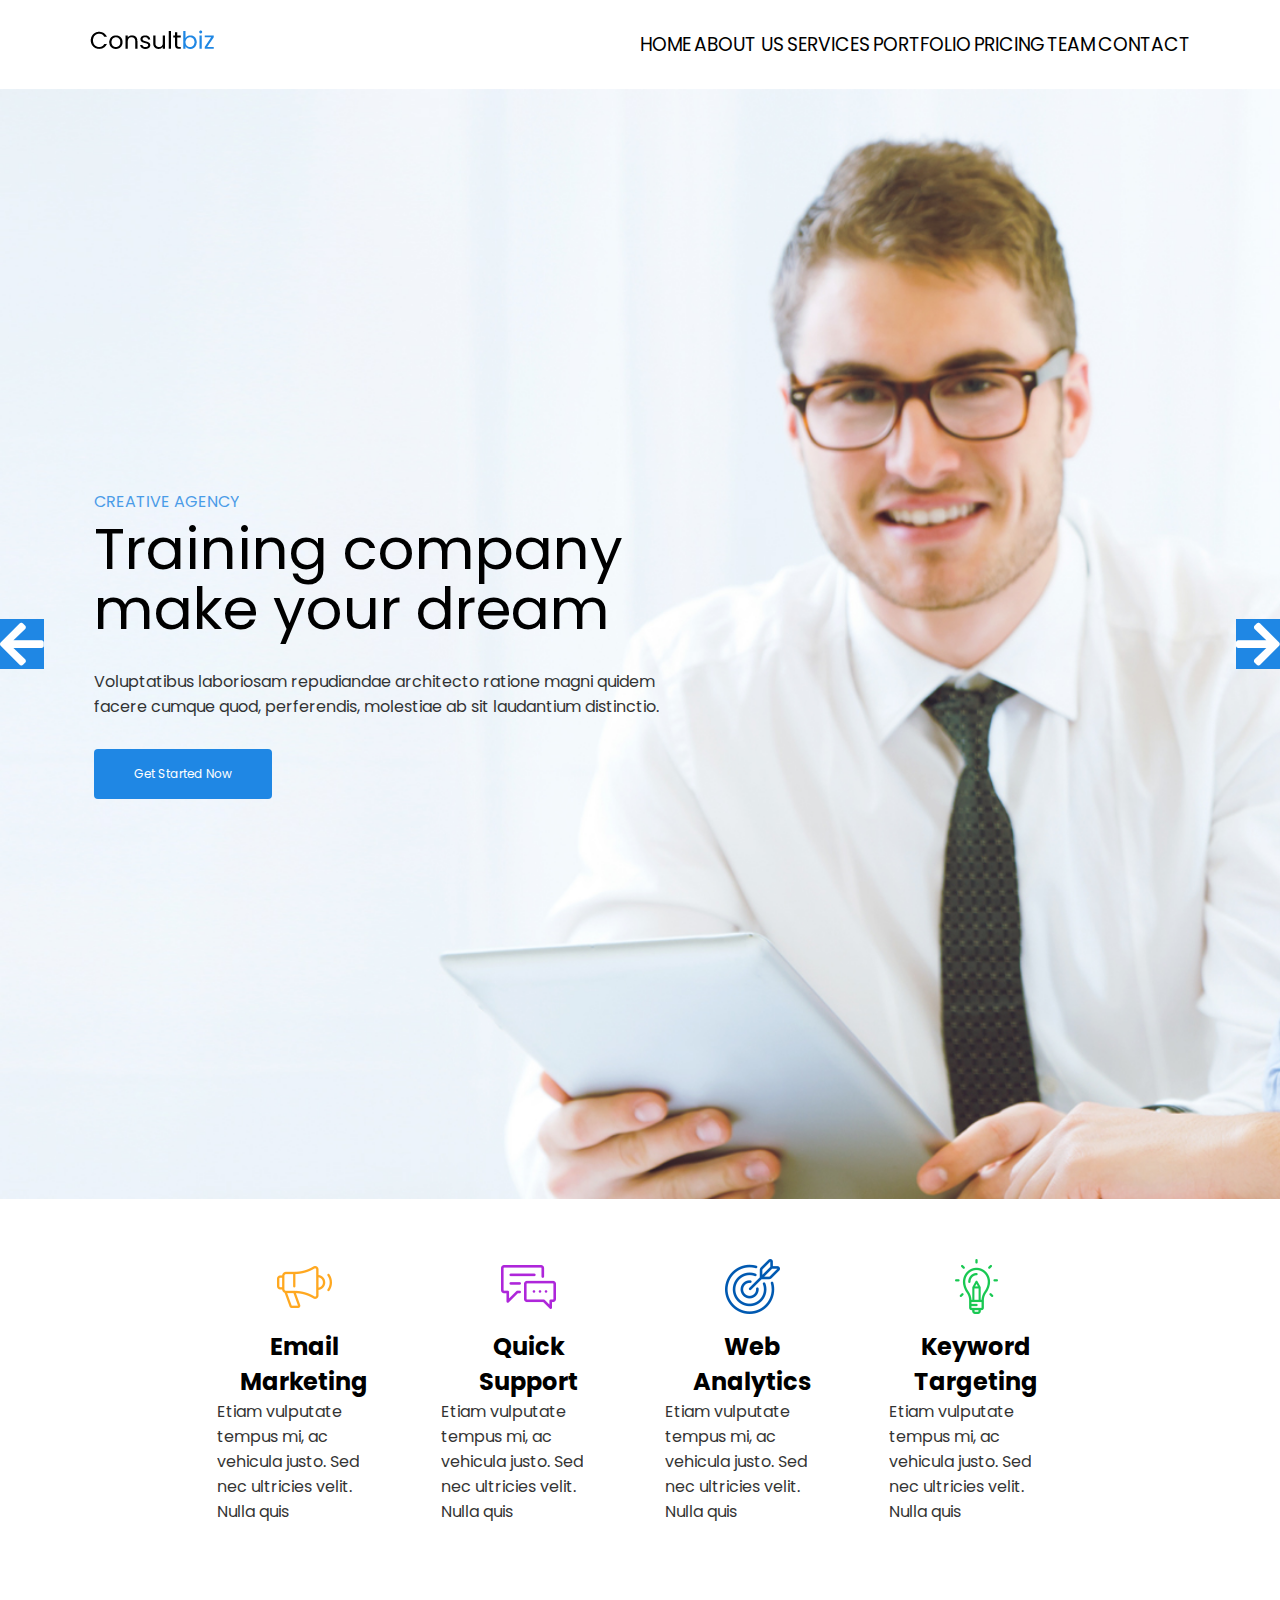
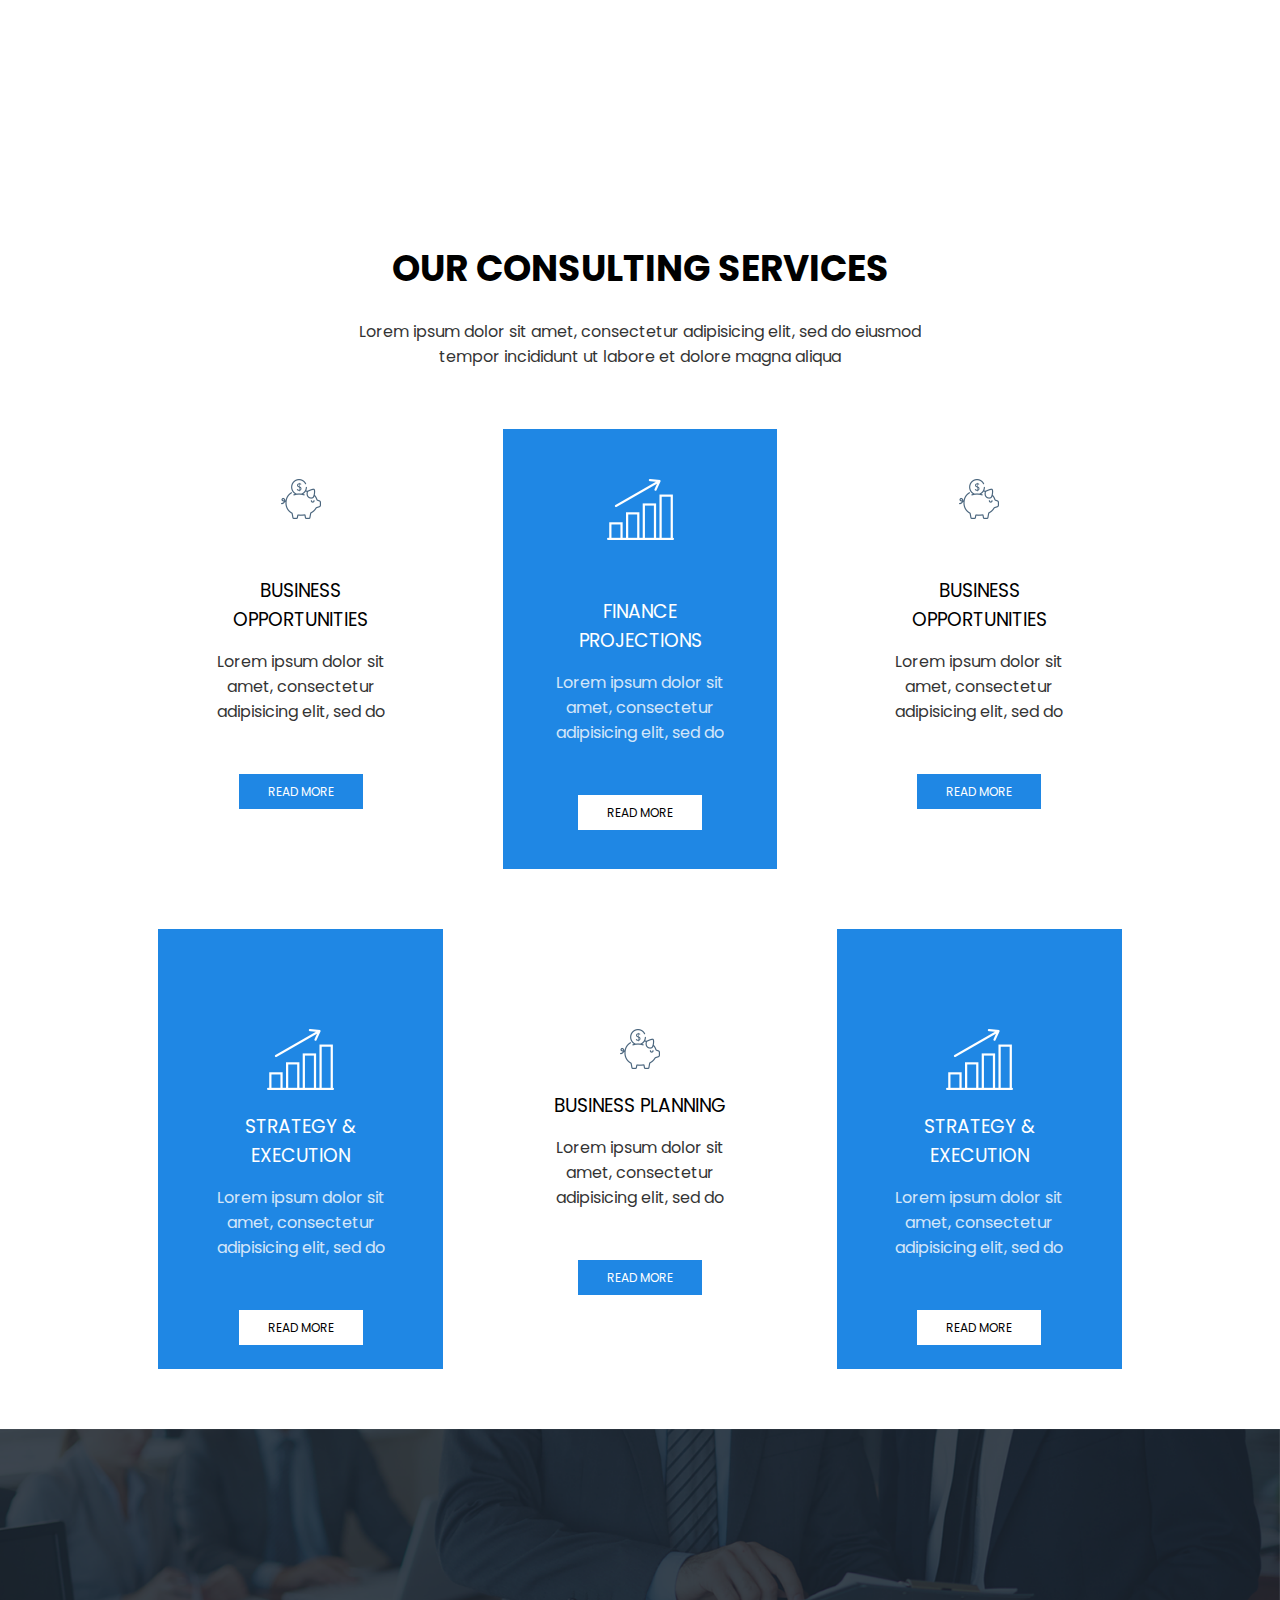
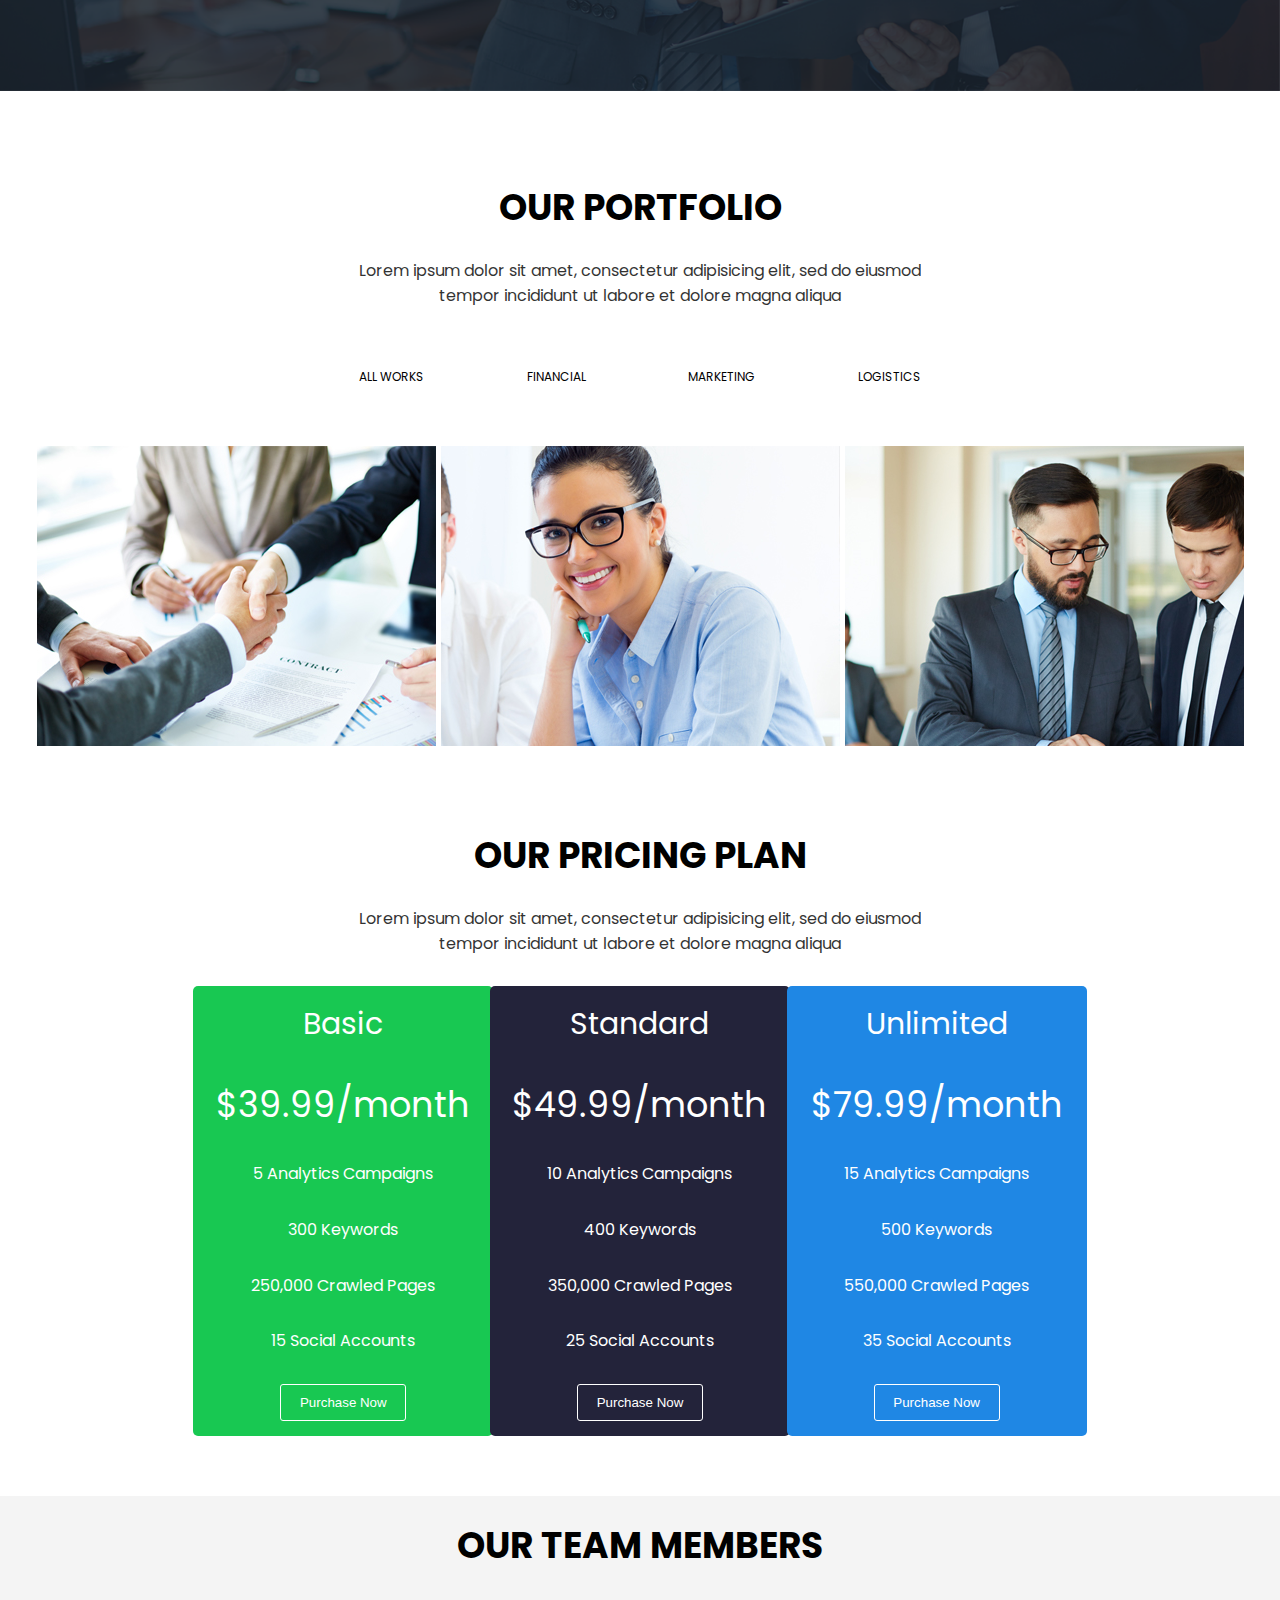
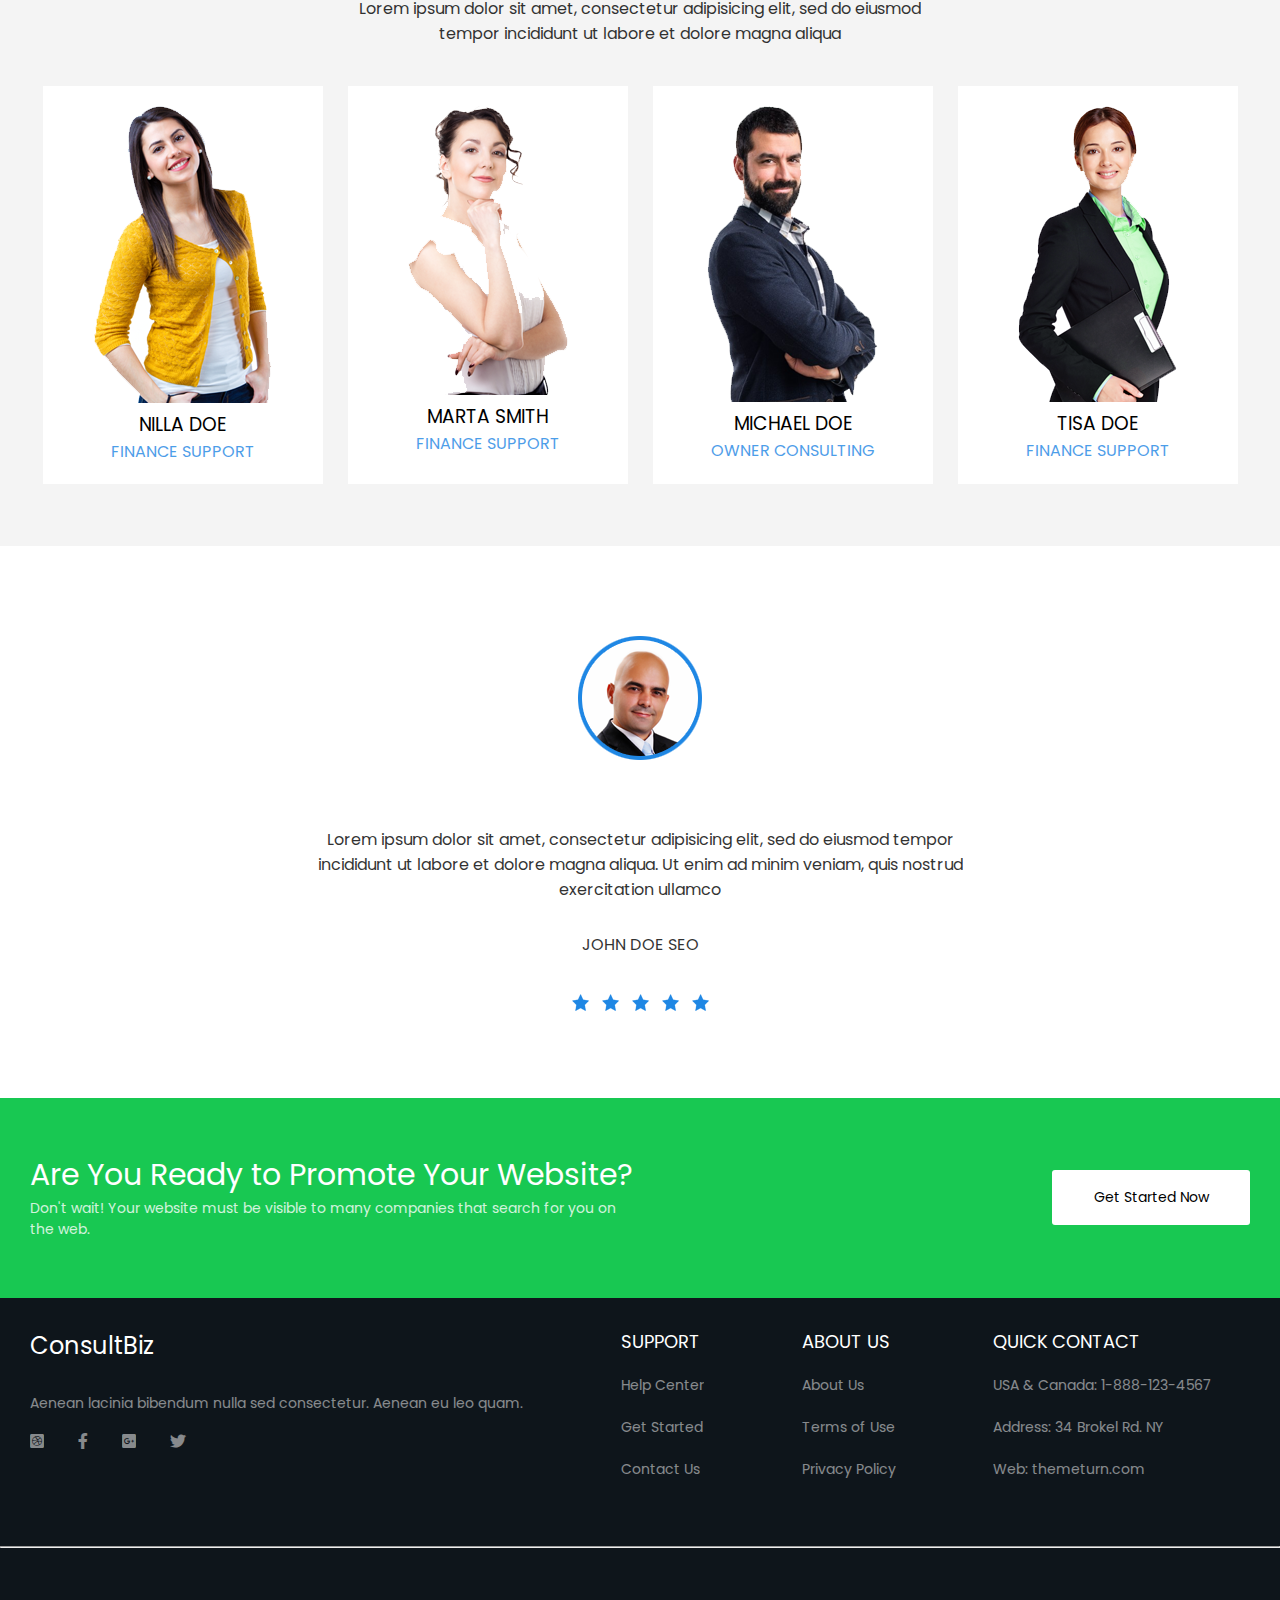
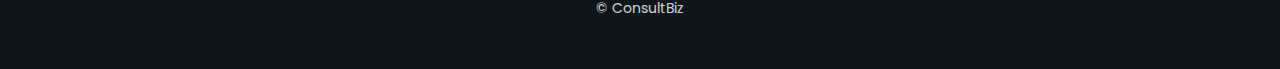
<file: index.html>
<!DOCTYPE html>
<html lang="en">
<head>

    <!-- Basic Page Needs -->

    <meta charset="utf-8">
    <title>Create the Code</title>
    <meta name="description" content="Quarter One Project - Create The Code">
    <meta name="author" content="Rhett Derryberry">

    <!-- Mobile Specific Metas -->

    <meta name="viewport" content="width=device-width, initial-scale=1, maximum-scale=1">

    <!-- CSS/Fonts -->

    <link rel="stylesheet" href="www/css/stylesv2mini.css">
    <link href="https://fonts.googleapis.com/css?family=Poppins:400,600&display=swap" rel="stylesheet">
    <link rel="stylesheet" href="www/fontawesome/fontawesome-free-5.12.1-web/css/all.css">
    
</head>
<body>
    <!-- Primary Page Layout -->

    <nav class="header"> <!-- check and make sure you're using nav instead of div when you need to -->
        <a href="#"><img class="logo" src="assets/icons/logo.png" alt="Consultbiz Logo"></a>
        <ul class="headernav">
            <li><a href="#">Home</a></li>
            <li><a href="#">About Us</a></li>
            <li><a href="#">Services</a></li>
            <li><a href="#">Portfolio</a></li>
            <li><a href="#">Pricing</a></li>
            <li><a href="#">Team</a></li>
            <li><a href="#">Contact</a></li>
        </ul>
    </nav> <!-- Header Logo and Nav Bar -->
    <div class="bigimg">
        <i class="fas fa-arrow-left"></i>
        <i class="fas fa-arrow-right"></i>
        <div class="bigimgtxt">
        <p class="bigblue">Creative Agency</p>
        <h1 class="headerbig">Training company make your dream</h1>
        <p class="headersmall">Voluptatibus laboriosam repudiandae architecto ratione magni quidem facere cumque quod, perferendis, molestiae ab sit laudantium distinctio.</p>
        <button class="getstarted">Get Started Now</button>
        </div> <!-- Text over image -->
    </div> <!-- Big Image w/ Slider Maybe? -->
    <div class="services">
        <div class="marketing">
            <div class="marketingicon"></div>
            <div class="marketingtext">
                <h2 class="hmarketing">Email Marketing</h2>
                <p class="pmarketing">Etiam vulputate tempus mi, ac vehicula justo. Sed nec ultricies velit. Nulla quis</p>
            </div> <!-- Email Marketing text -->
        </div> <!-- Email Marketing div -->
        <div class="support">
            <div class="supporticon"></div>
            <div class="supporttext">
                <h2 class="hsupport">Quick Support</h2>
                <p class="psupport">Etiam vulputate tempus mi, ac vehicula justo. Sed nec ultricies velit. Nulla quis</p>
            </div> <!-- Quick Support text -->
        </div> <!-- Quick Support div -->
        <div class="analytics">
            <div class="analyticsicon"></div>
            <div class="analyticstext">
                <h2 class="hanalytics">Web Analytics</h2>
                <p class="panalytics">Etiam vulputate tempus mi, ac vehicula justo. Sed nec ultricies velit. Nulla quis</p>
            </div> <!-- Web Analytics text -->
        </div> <!-- Web Analytics div -->
        <div class="targeting">
            <div class="targetingicon"></div>
            <div class="targetingtext">
                <h2 class="htargeting">Keyword Targeting</h2>
                <p class="ptargeting">Etiam vulputate tempus mi, ac vehicula justo. Sed nec ultricies velit. Nulla quis</p>
            </div> <!-- Keyword Targeting text -->
        </div> <!-- Keyword Targeting div -->
    </div> <!-- Main Services div -->
    <div class="consulting">
    <div class="sectiontitle">
        <h2>OUR CONSULTING SERVICES</h2>
        <p>Lorem ipsum dolor sit amet, consectetur adipisicing elit, sed do eiusmod tempor incididunt ut labore et dolore magna aliqua</p>
    </div> <!-- Reusable Title Tag for all sections-->
    </div> <!-- Consulting Services Div -->
    <div class="checkerboard">
    <div class="checkerone">
        <div class="checkeroneicon"><img src="assets/icons/piggybankicon.png" alt="Business Opportunities Icon"></div>
        <div class="checkertext">
            <h3 class="checkerh3">Business Opportunities</h3>
            <p class="checkerp">Lorem ipsum dolor sit amet, consectetur adipisicing elit, sed do</p>
        </div> <!-- Checkerboard Text -->
        <button class="bluecb">Read More</button>
    </div> <!-- Checkerboard Block One -->
    <div class="checkertwo">
        <div class="checkertwoicon"><img class="bluebg" src="assets/icons/growthicon.png" alt="Projection Icon"></div>
        <div class="checkertext">
            <h3 class="checkerh3">Finance Projections</h3>
            <p class="checkerp">Lorem ipsum dolor sit amet, consectetur adipisicing elit, sed do</p>
        </div> <!-- Checkerboard Text -->
        <button class="whitecb">Read More</button>
    </div> <!-- Checkerboard Block Two -->
    <div class="checkerthree">
        <div class="checkerthreeicon"><img src="assets/icons/piggybankicon.png" alt="Business Opportunities Icon"></div>
        <div class="checkertext">
            <h3 class="checkerh3">Business Opportunities</h3>
            <p class="checkerp">Lorem ipsum dolor sit amet, consectetur adipisicing elit, sed do</p>
        </div> <!-- Checkerboard Text -->
        <button class="bluecb">Read More</button>
    </div> <!-- Checkerboard Block Three -->
    <div class="checkerfour">
        <div class="checkertext">
        <div class="checkerfouricon"><img class="bluebg" src="assets/icons/growthicon.png" alt="Strategy and Execution Icon"></div>
            <h3 class="checkerh3">Strategy &amp; Execution</h3>
            <p class="checkerp">Lorem ipsum dolor sit amet, consectetur adipisicing elit, sed do</p>
        </div>
        <button class="whitecb">Read More</button>
    </div> <!-- Checkerboard Block Four -->
    <div class="checkerfive">
        <div class="checkertext">
        <div class="checkerfiveicon"><img src="assets/icons/piggybankicon.png" alt="Business Planning Icon"></div>
            <h3 class="checkerh3">Business Planning</h3>
            <p class="checkerp">Lorem ipsum dolor sit amet, consectetur adipisicing elit, sed do</p>
        </div>
        <button class="bluecb">Read More</button>
    </div> <!-- Checkerboard Block Five -->
    <div class="checkersix">
        <div class="checkertext">
        <div class="checkersixicon"><img class="bluebg" src="assets/icons/growthicon.png" alt="Strategy and Execution Icon"></div>
            <h3 class="checkerh3">Strategy &amp; Execution</h3>
            <p class="checkerp">Lorem ipsum dolor sit amet, consectetur adipisicing elit, sed do</p>
        </div>
        <button class="whitecb">Read More</button>
    </div> <!-- Checkerboard Block Six -->
    </div> <!-- Blue and White Checkerboard -->
    <div class="imgspacer">
        <img class="spacer" src="www/images/peoplebkg.png" alt="People Background">
    </div> <!-- Image Spacer -->
    <div class="sectiontitle">
        <h2>OUR PORTFOLIO</h2>
        <p>Lorem ipsum dolor sit amet, consectetur adipisicing elit, sed do eiusmod tempor incididunt ut labore et dolore magna aliqua</p>
    </div> <!-- Reusable Title Tag for all sections -->
    <nav class="portnav">
        <ul class="portnavlist">
            <li><a href="#">All Works</a></li>
            <li><a href="#">Financial</a></li>
            <li><a href="#">Marketing</a></li>
            <li><a href="#">Logistics</a></li>
        </ul>
    </nav> <!-- Portfolio Nav Bar -->
    <div class="portimgs">
        <img class="handshake" src="www/images/handshaking.jpg" alt="Handshake">
        <img class="smiling" src="www/images/femalesmiling.jpg" alt="Female Smiling">
        <img class="showing" src="www/images/personshowing.jpg" alt="Person Showing">
    </div> <!-- Portfolio Section Images -->
    <div class="pricing">
    <div class="sectiontitle">
        <h2>OUR PRICING PLAN</h2>
        <p>Lorem ipsum dolor sit amet, consectetur adipisicing elit, sed do eiusmod tempor incididunt ut labore et dolore magna aliqua</p>
    </div> <!-- Reusable Title Tag for all sections -->
    <div class="cards">
        <ul class="basic">
            <li class="cardheader">Basic</li>
            <li class="price">$39.99/month</li>
            <li>5 Analytics Campaigns</li>
            <li>300 Keywords</li>
            <li>250,000 Crawled Pages</li>
            <li>15 Social Accounts</li>
            <li><button class="purchase">Purchase Now</button></li>
          </ul>
          <ul class="standard">
            <li class="cardheader">Standard</li>
            <li class="price">$49.99/month</li>
            <li>10 Analytics Campaigns</li>
            <li>400 Keywords</li>
            <li>350,000 Crawled Pages</li>
            <li>25 Social Accounts</li>
            <li><button class="purchase">Purchase Now</button></li>
          </ul>
          <ul class="unlimited">
            <li class="cardheader">Unlimited</li>
            <li class="price">$79.99/month</li>
            <li>15 Analytics Campaigns</li>
            <li>500 Keywords</li>
            <li>550,000 Crawled Pages</li>
            <li>35 Social Accounts</li>
            <li><button class="purchase">Purchase Now</button></li>
          </ul>
    </div> <!-- Pricing Cards -->
    </div> <!-- Pricing Section -->
    <div class="grey">
    <div class="sectiontitle">
        <h2>OUR TEAM MEMBERS</h2>
        <p>Lorem ipsum dolor sit amet, consectetur adipisicing elit, sed do eiusmod tempor incididunt ut labore et dolore magna aliqua</p>
    </div> <!-- Reusable Title Tag for all sections -->
    <div class="teammembers">
    <div class="nilladiv">
        <img class="nilla" src="www/images/nilla.png" alt="Nilla Doe">
        <h3 class="teamnames">Nilla Doe</h3>
        <p class="littleblue">Finance Support</p>
    </div> <!-- Nilla Doe div -->
    <div class="martadiv">
        <img class="marta" src="www/images/marta.png" alt="Marta Smith">
        <h3 class="teamnames">Marta Smith</h3>
        <p class="littleblue">Finance Support</p>
    </div> <!-- Marta Smith div -->
    <div class="michaeldiv">
        <img class="michael" src="www/images/michael.png" alt="Michael Doe">
        <h3 class="teamnames">Michael Doe</h3>
        <p class="littleblue">Owner Consulting</p>
    </div> <!-- Michael Doe div -->
    <div class="tisadiv">
        <img class="tisa" src="www/images/tisa.png" alt="Tisa Doe">
        <h3 class="teamnames">Tisa Doe</h3>
        <p class="littleblue">Finance Support</p>
    </div> <!-- Tisa Doe div -->
    </div> <!-- Team Members div -->
    </div> <!-- Grey Background -->
    <div class="quote">
        <img class="johndoeimg" src="www/images/imageavatar.png" alt="John Doe">
        <div class="johndoequote">
            <p class="pquote">Lorem ipsum dolor sit amet, consectetur adipisicing elit, sed do eiusmod tempor incididunt ut labore et dolore magna aliqua. Ut enim ad minim veniam, quis nostrud exercitation ullamco</p>
            <p class="johndoename">John Doe SEO</p>
        </div>
        <img class="stars" src="assets/icons/stars.png" alt="Five Stars">
    </div> <!-- John Doe's Quote -->
    <div class="green">
        <h3 class="greenh3">Are You Ready to Promote Your Website?</h3>
        <p class="greenp">Don't wait! Your website must be visible to many companies that search for you on the web.</p>
        <button class="greenbutton">Get Started Now</button>
    </div> <!-- Green footer div. Class naming got tricky here! -->
    <footer id="footer"> <!-- Very subtle line breaking up lists from final line of text. Don't forget to put this in! -->
        <div class="blackleft">
            <h3 class="footerh3">ConsultBiz</h3>
            <p class="footerp">Aenean lacinia bibendum nulla sed consectetur. Aenean eu leo quam.</p>
            <i class="fab fa-dribbble-square"></i>
            <i class="fab fa-facebook-f"></i>
            <i class="fab fa-google-plus-square"></i> <!-- I think the Google Plus logo has been updated. I couldn't find this exact logo on font awesome -->
            <i class="fab fa-twitter"></i>
        </div> <!-- Non-list footer items -->
            <div class="supportdiv">
                <ul class="listtitle"><li>Support</li>
                    <li class="listitem"><a href="#">Help Center</a></li>
                    <li class="listitem"><a href="#">Get Started</a></li>
                    <li class="listitem"><a href="#">Contact Us</a></li>
                </ul>
            </div> <!-- Support div -->
            <div class="aboutdiv">
                <ul class="listtitle"><li>About Us</li>
                    <li class="listitem"><a href="#">About Us</a></li>
                    <li class="listitem"><a href="#">Terms of Use</a></li>
                    <li class="listitem"><a href="#">Privacy Policy</a></li>
                </ul>
            </div> <!-- About div -->
            <div class="contactdiv">
                <ul class="listtitle"><li>Quick Contact</li>
                    <li class="listitem"><a href="#">USA &amp; Canada: 1-888-123-4567</a></li>
                    <li class="listitem"><a href="#">Address: 34 Brokel Rd. NY</a></li>
                    <li class="listitem"><a href="#">Web: themeturn.com</a></li>
                </ul>
            </div> <!-- Quick Contact div -->
        <div class="footerbtm">
            <hr>
            <p class="copyright">&#169; ConsultBiz</p>
        </div>
    </footer> <!-- All footer content -->
</body>
</html>
</file>
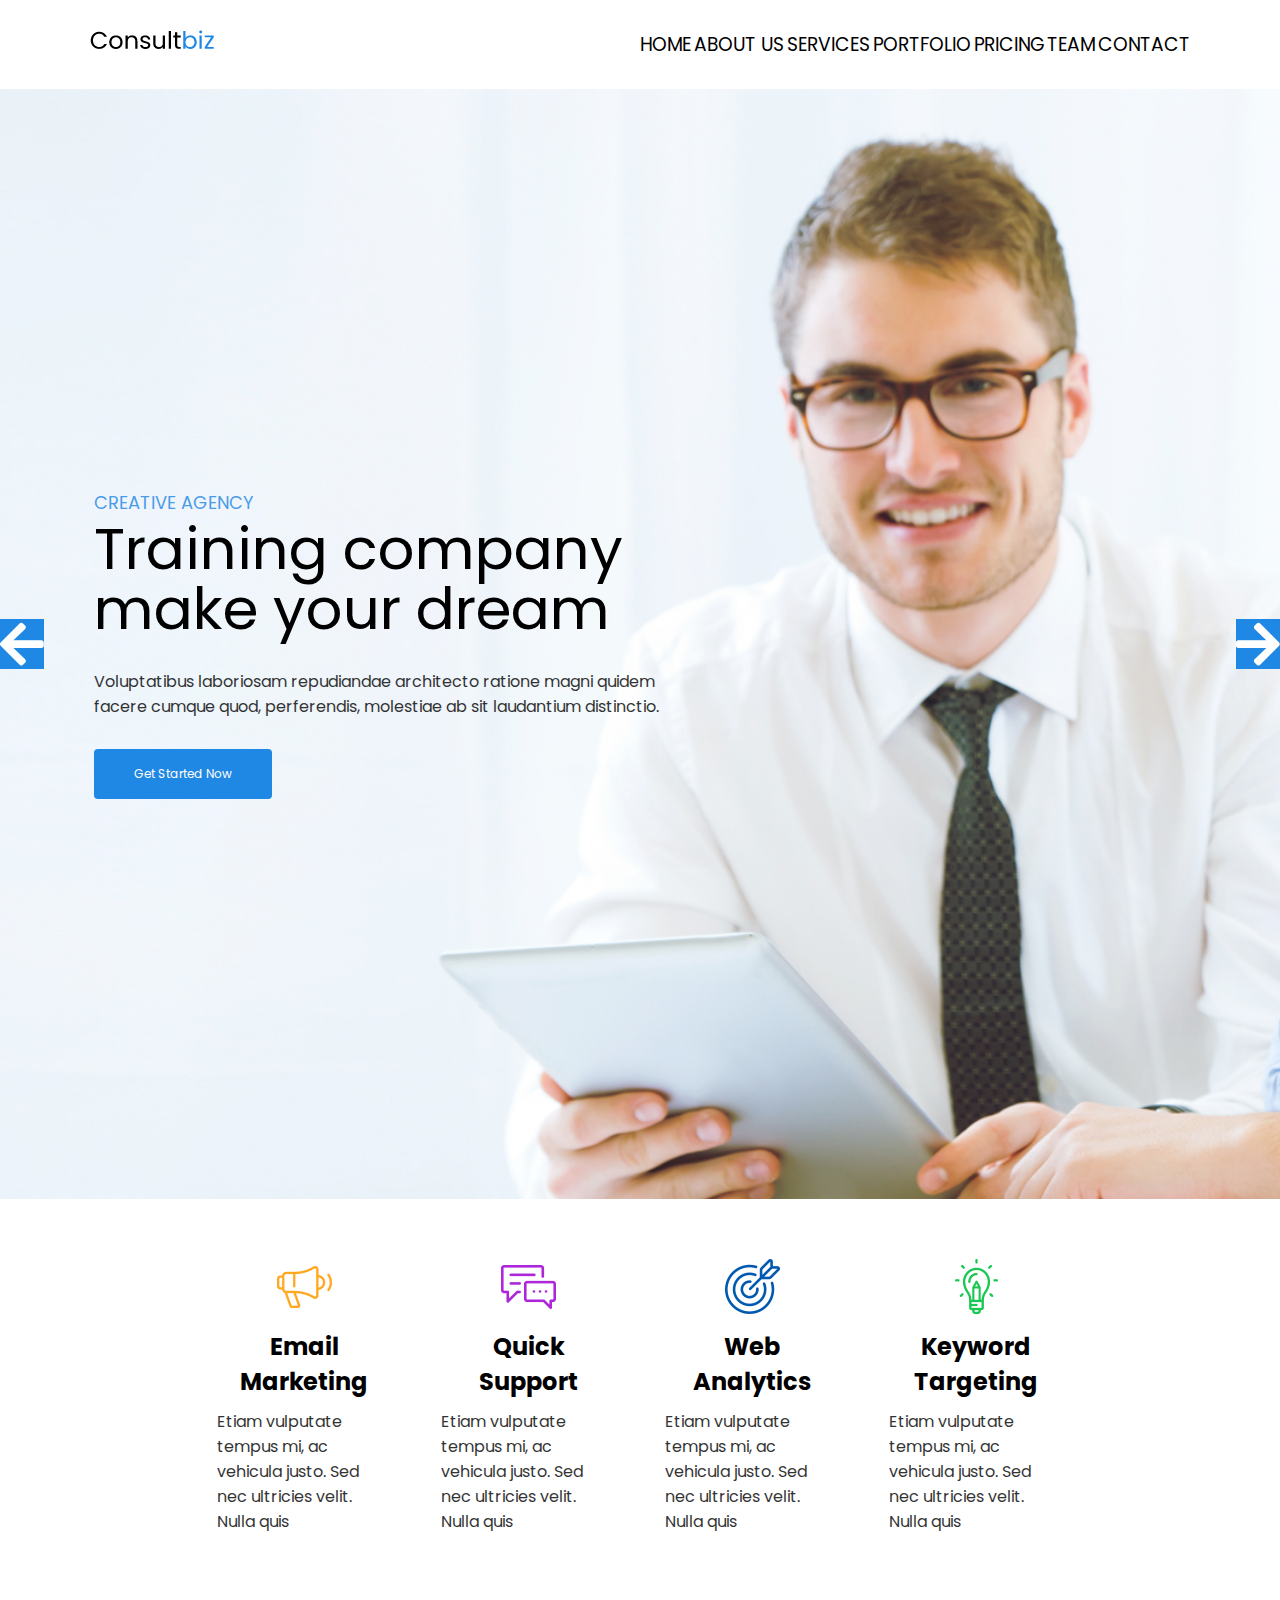
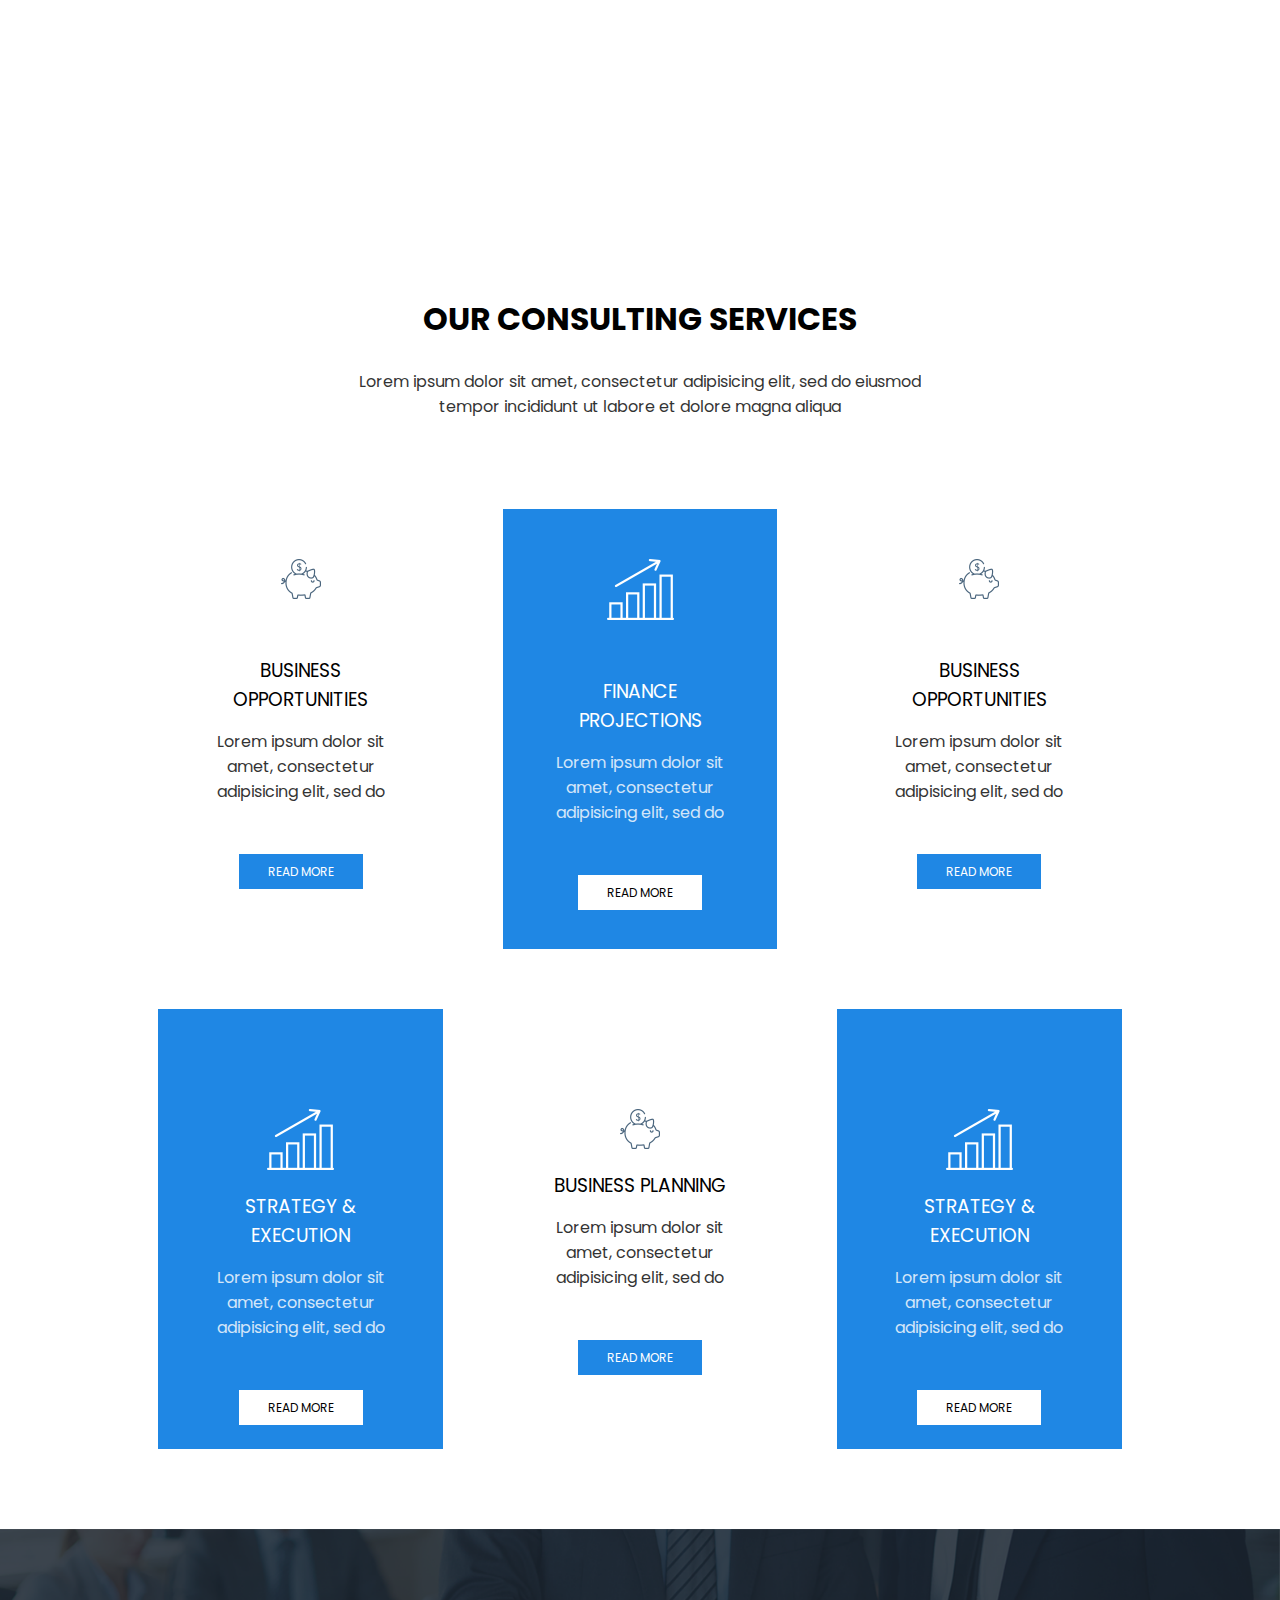
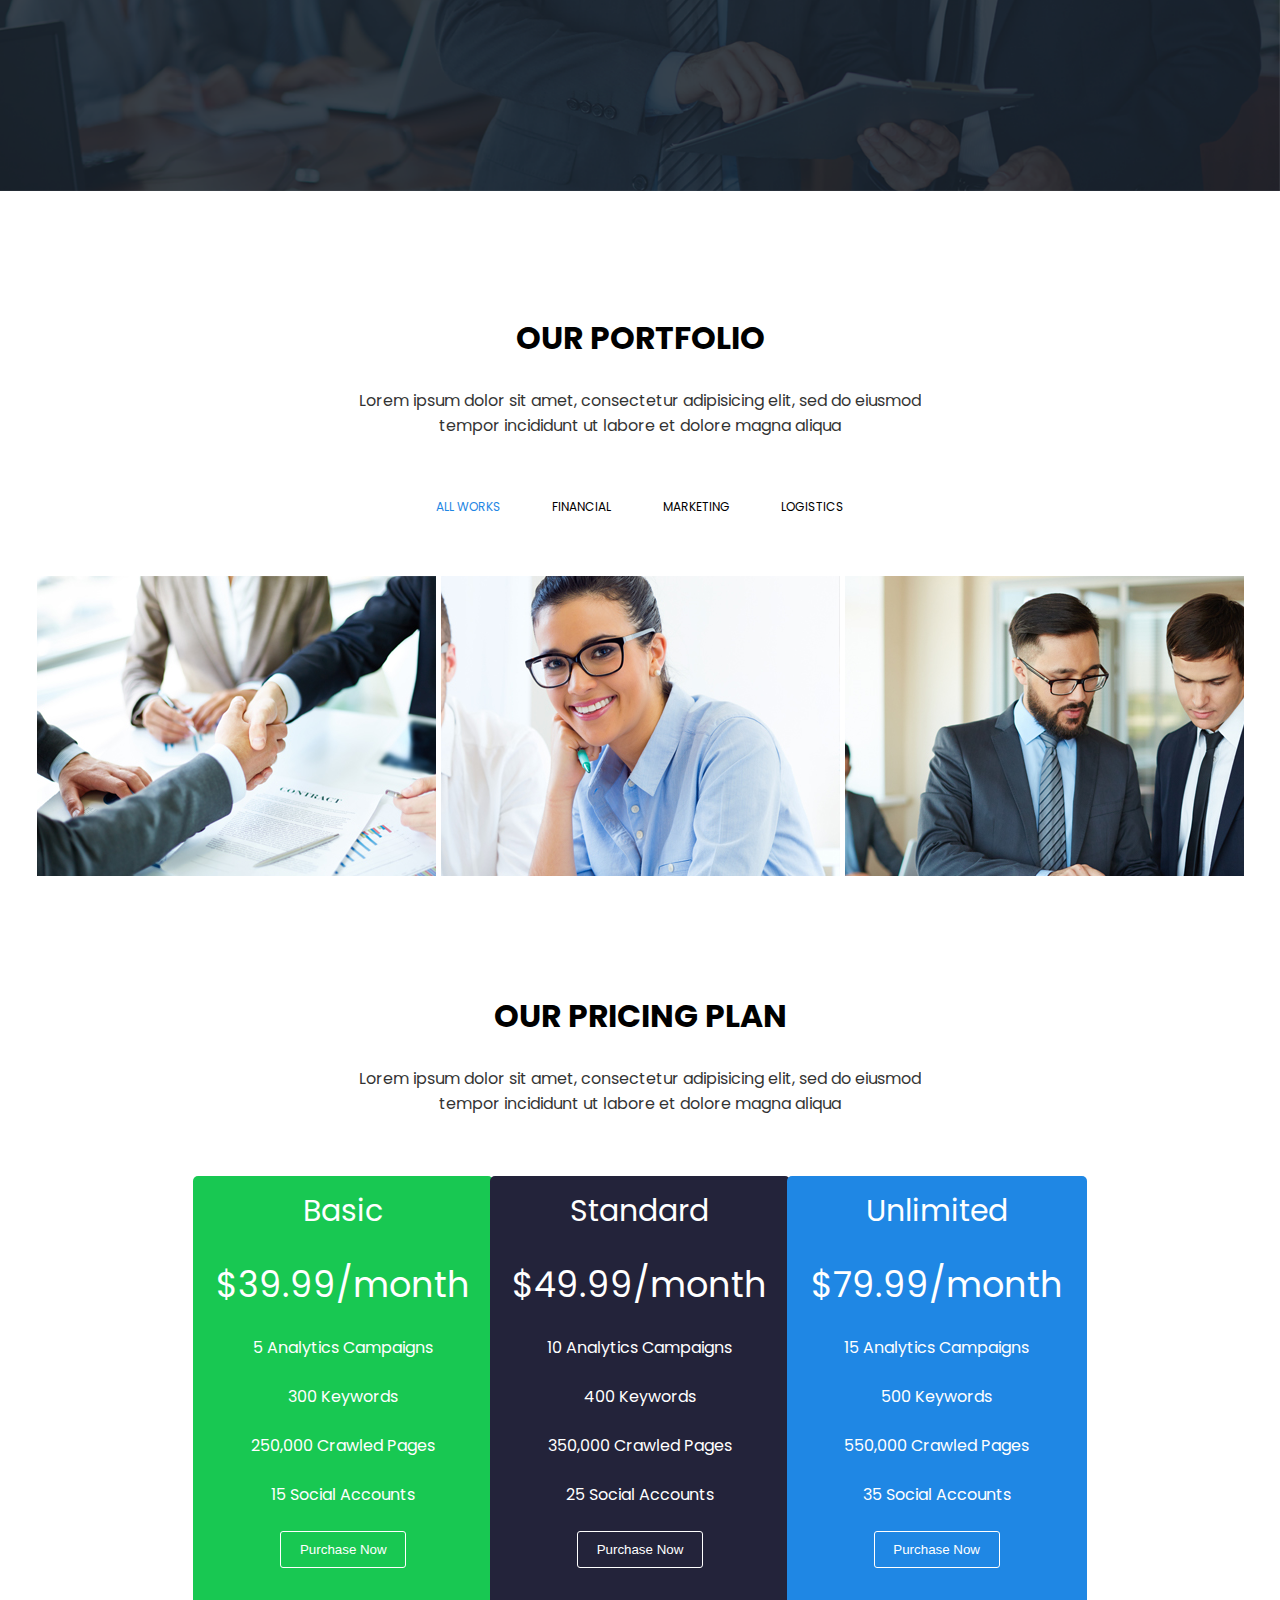
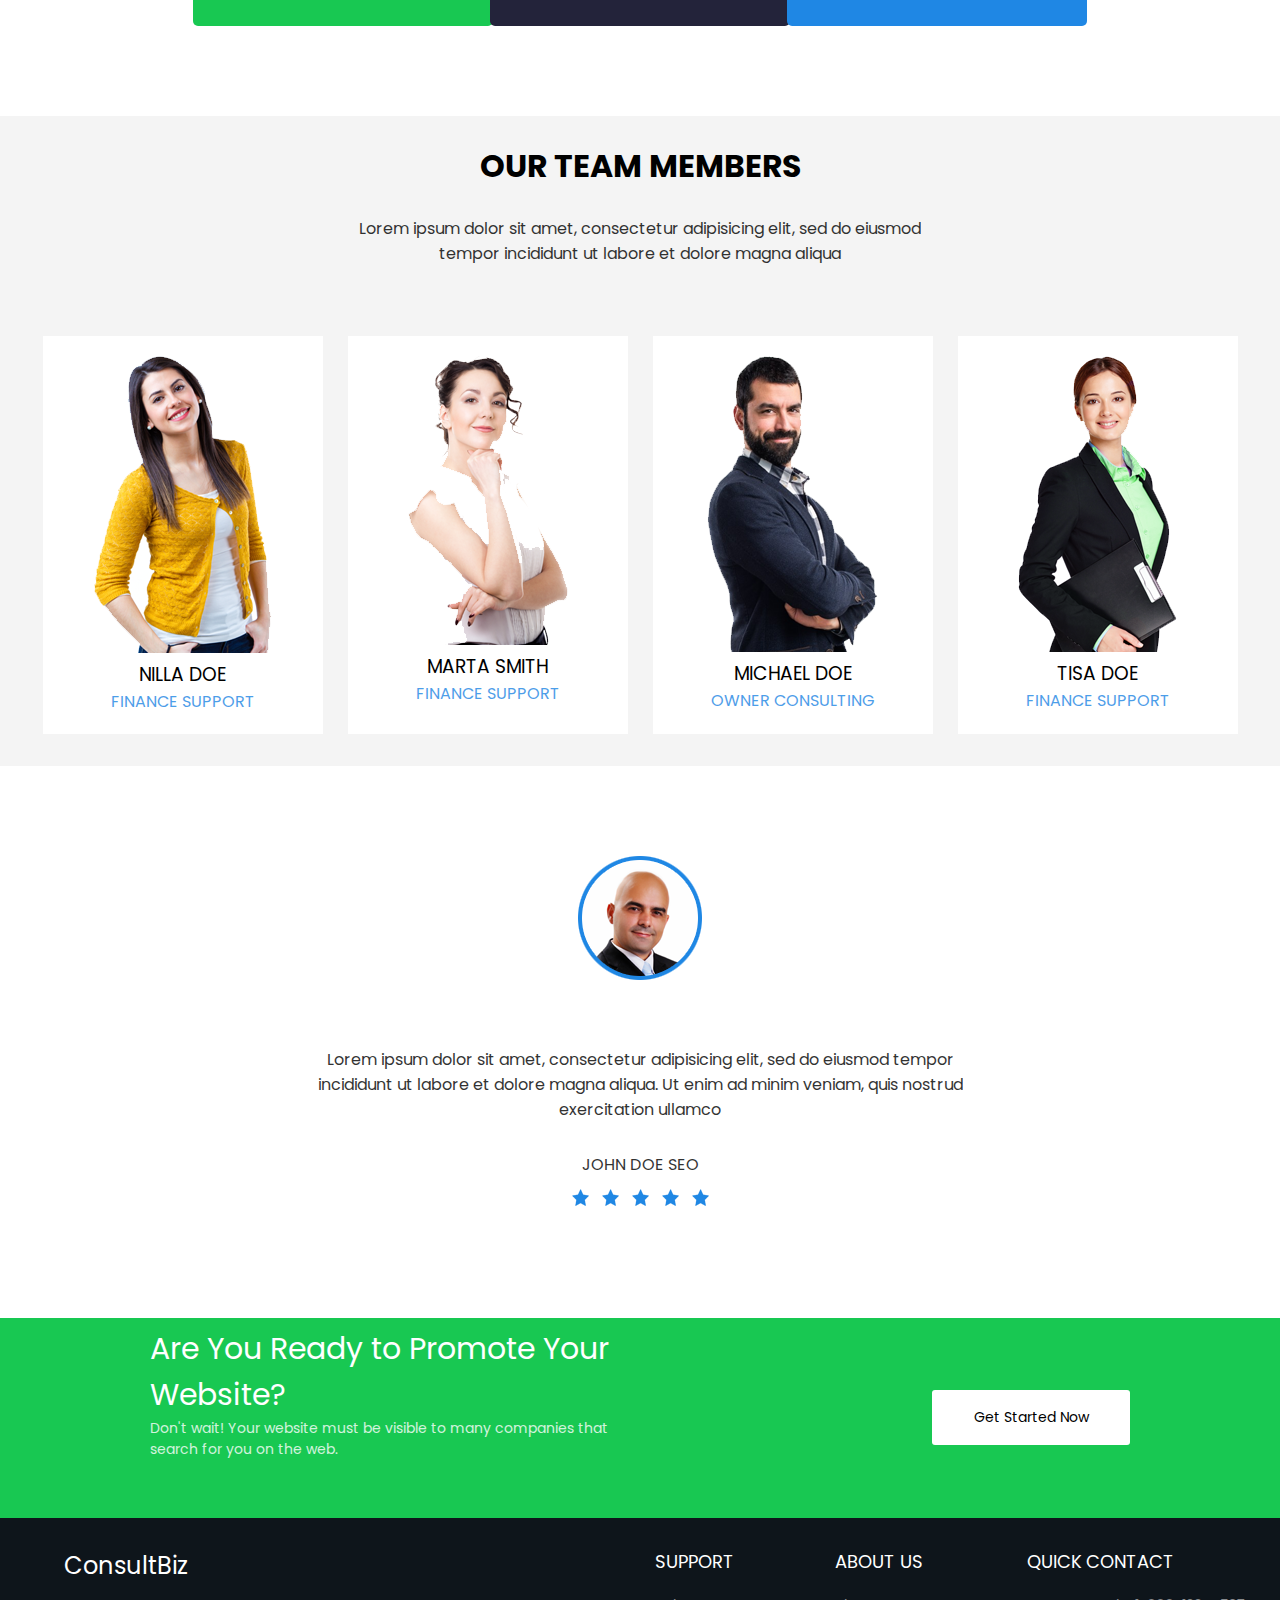
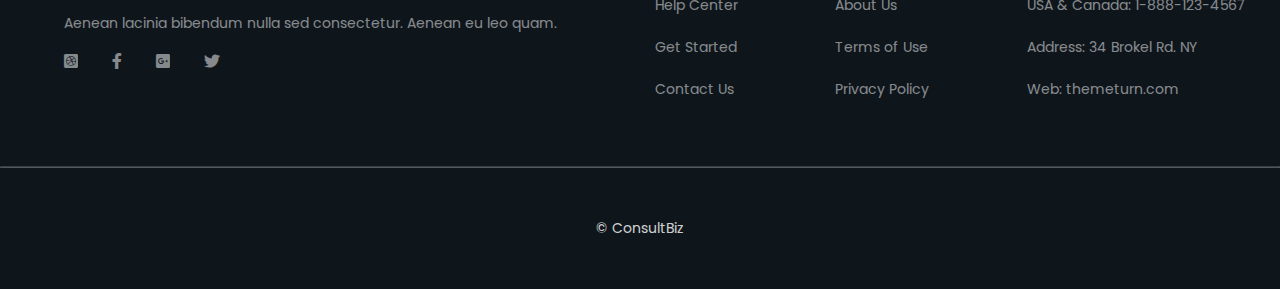
<file: indexv2.html>
<!DOCTYPE html>
<html lang="en">

<head>

    <!-- Basic Page Needs -->

    <meta charset="utf-8">
    <title>Create the Code</title>
    <meta name="description" content="Quarter One Project - Create The Code">
    <meta name="author" content="Rhett Derryberry">

    <!-- Mobile Specific Metas -->

    <meta name="viewport" content="width=device-width, initial-scale=1, maximum-scale=1">

    <!-- CSS/Fonts -->

    <link rel="stylesheet" href="www/css/stylesv3mini.css">
    <link href="https://fonts.googleapis.com/css?family=Poppins:400,600&display=swap" rel="stylesheet">
    <link rel="stylesheet" href="www/fontawesome/fontawesome-free-5.12.1-web/css/all.css">

</head>

<body>
    <!-- Primary Page Layout -->

    <nav class="header">
        <!-- check and make sure you're using nav instead of div when you need to -->
        <img class="logo" src="assets/icons/logo.png" alt="Consultbiz Logo">
        <ul class="headernav">
            <li><a href="#">Home</a></li>
            <li><a href="#">About Us</a></li>
            <li><a href="#">Services</a></li>
            <li><a href="#">Portfolio</a></li>
            <li><a href="#">Pricing</a></li>
            <li><a href="#">Team</a></li>
            <li><a href="#">Contact</a></li>
        </ul>
    </nav> <!-- Header Logo and Nav Bar -->
    <div class="bigimg">
        <i class="fas fa-arrow-left"></i>
        <i class="fas fa-arrow-right"></i>
        <div class="bigimgtxt">
            <p class="bigblue">Creative Agency</p>
            <h1 class="headerbig">Training company make your dream</h1>
            <p class="headersmall">Voluptatibus laboriosam repudiandae architecto ratione magni quidem facere cumque
                quod, perferendis, molestiae ab sit laudantium distinctio.</p>
            <button class="getstarted">Get Started Now</button>
        </div> <!-- Text over image -->
    </div> <!-- Big Image w/ Slider Maybe? -->
    <div class="services">
        <div class="marketing">
            <div class="marketingicon"></div>
            <div class="marketingtext">
                <h2 class="hmarketing">Email Marketing</h2>
                <p class="pmarketing">Etiam vulputate tempus mi, ac vehicula justo. Sed nec ultricies velit. Nulla quis
                </p>
            </div> <!-- Email Marketing text -->
        </div> <!-- Email Marketing div -->
        <div class="support">
            <div class="supporticon"></div>
            <div class="supporttext">
                <h2 class="hsupport">Quick Support</h2>
                <p class="psupport">Etiam vulputate tempus mi, ac vehicula justo. Sed nec ultricies velit. Nulla quis
                </p>
            </div> <!-- Quick Support text -->
        </div> <!-- Quick Support div -->
        <div class="analytics">
            <div class="analyticsicon"></div>
            <div class="analyticstext">
                <h2 class="hanalytics">Web Analytics</h2>
                <p class="panalytics">Etiam vulputate tempus mi, ac vehicula justo. Sed nec ultricies velit. Nulla quis
                </p>
            </div> <!-- Web Analytics text -->
        </div> <!-- Web Analytics div -->
        <div class="targeting">
            <div class="targetingicon"></div>
            <div class="targetingtext">
                <h2 class="htargeting">Keyword Targeting</h2>
                <p class="ptargeting">Etiam vulputate tempus mi, ac vehicula justo. Sed nec ultricies velit. Nulla quis
                </p>
            </div> <!-- Keyword Targeting text -->
        </div> <!-- Keyword Targeting div -->
    </div> <!-- Main Services div -->
    <div class="consulting">
        <div class="sectiontitle">
            <h2>OUR CONSULTING SERVICES</h2>
            <p>Lorem ipsum dolor sit amet, consectetur adipisicing elit, sed do eiusmod tempor incididunt ut labore et
                dolore magna aliqua</p>
        </div> <!-- Reusable Title Tag for all sections-->
    </div> <!-- Consulting Services Div -->
    <div class="checkerboard">
        <div class="checkerone">
            <div class="checkeroneicon"><img src="assets/icons/piggybankicon.png" alt="Business Opportunities Icon">
            </div>
            <div class="checkertext">
                <h3 class="checkerh3">Business Opportunities</h3>
                <p class="checkerp">Lorem ipsum dolor sit amet, consectetur adipisicing elit, sed do</p>
            </div> <!-- Checkerboard Text -->
            <button class="bluecb">Read More</button>
        </div> <!-- Checkerboard Block One -->
        <div class="checkertwo">
            <div class="checkertwoicon"><img class="bluebg" src="assets/icons/growthicon.png" alt="Projection Icon">
            </div>
            <div class="checkertext">
                <h3 class="checkerh3">Finance Projections</h3>
                <p class="checkerp">Lorem ipsum dolor sit amet, consectetur adipisicing elit, sed do</p>
            </div> <!-- Checkerboard Text -->
            <button class="whitecb">Read More</button>
        </div> <!-- Checkerboard Block Two -->
        <div class="checkerthree">
            <div class="checkerthreeicon"><img src="assets/icons/piggybankicon.png" alt="Business Opportunities Icon">
            </div>
            <div class="checkertext">
                <h3 class="checkerh3">Business Opportunities</h3>
                <p class="checkerp">Lorem ipsum dolor sit amet, consectetur adipisicing elit, sed do</p>
            </div> <!-- Checkerboard Text -->
            <button class="bluecb">Read More</button>
        </div> <!-- Checkerboard Block Three -->
        <div class="checkerfour">
            <div class="checkertext">
                <div class="checkerfouricon"><img class="bluebg" src="assets/icons/growthicon.png"
                        alt="Strategy and Execution Icon"></div>
                <h3 class="checkerh3">Strategy &amp; Execution</h3>
                <p class="checkerp">Lorem ipsum dolor sit amet, consectetur adipisicing elit, sed do</p>
            </div>
            <button class="whitecb">Read More</button>
        </div> <!-- Checkerboard Block Four -->
        <div class="checkerfive">
            <div class="checkertext">
                <div class="checkerfiveicon"><img src="assets/icons/piggybankicon.png" alt="Business Planning Icon">
                </div>
                <h3 class="checkerh3">Business Planning</h3>
                <p class="checkerp">Lorem ipsum dolor sit amet, consectetur adipisicing elit, sed do</p>
            </div>
            <button class="bluecb">Read More</button>
        </div> <!-- Checkerboard Block Five -->
        <div class="checkersix">
            <div class="checkertext">
                <div class="checkersixicon"><img class="bluebg" src="assets/icons/growthicon.png"
                        alt="Strategy and Execution Icon"></div>
                <h3 class="checkerh3">Strategy &amp; Execution</h3>
                <p class="checkerp">Lorem ipsum dolor sit amet, consectetur adipisicing elit, sed do</p>
            </div>
            <button class="whitecb">Read More</button>
        </div> <!-- Checkerboard Block Six -->
    </div> <!-- Blue and White Checkerboard -->
    <div class="imgspacer">
        <img class="spacer" src="www/images/peoplebkg.png" alt="People Background">
    </div> <!-- Image Spacer -->
    <div class="sectiontitle">
        <h2>OUR PORTFOLIO</h2>
        <p>Lorem ipsum dolor sit amet, consectetur adipisicing elit, sed do eiusmod tempor incididunt ut labore et
            dolore magna aliqua</p>
    </div> <!-- Reusable Title Tag for all sections -->
    <nav class="portnav">
        <ul class="portnavlist">
            <li><a href="#" class="activeli">All Works</a></li>
            <li><a href="#">Financial</a></li>
            <li><a href="#">Marketing</a></li>
            <li><a href="#">Logistics</a></li>
        </ul>
    </nav> <!-- Portfolio Nav Bar -->
    <div class="portimgs">
        <img class="handshake" src="www/images/handshaking.jpg" alt="Handshake">
        <img class="smiling" src="www/images/femalesmiling.jpg" alt="Female Smiling">
        <img class="showing" src="www/images/personshowing.jpg" alt="Person Showing">
    </div> <!-- Portfolio Section Images -->
    <div class="pricing">
        <div class="sectiontitle">
            <h2>OUR PRICING PLAN</h2>
            <p>Lorem ipsum dolor sit amet, consectetur adipisicing elit, sed do eiusmod tempor incididunt ut labore et
                dolore magna aliqua</p>
        </div> <!-- Reusable Title Tag for all sections -->
        <div class="cards">
            <ul class="basic">
                <li class="cardheader">Basic</li>
                <li class="price">$39.99/month</li>
                <li>5 Analytics Campaigns</li>
                <li>300 Keywords</li>
                <li>250,000 Crawled Pages</li>
                <li>15 Social Accounts</li>
                <li><button class="purchase">Purchase Now</button></li>
            </ul>
            <ul class="standard">
                <li class="cardheader">Standard</li>
                <li class="price">$49.99/month</li>
                <li>10 Analytics Campaigns</li>
                <li>400 Keywords</li>
                <li>350,000 Crawled Pages</li>
                <li>25 Social Accounts</li>
                <li><button class="purchase">Purchase Now</button></li>
            </ul>
            <ul class="unlimited">
                <li class="cardheader">Unlimited</li>
                <li class="price">$79.99/month</li>
                <li>15 Analytics Campaigns</li>
                <li>500 Keywords</li>
                <li>550,000 Crawled Pages</li>
                <li>35 Social Accounts</li>
                <li><button class="purchase">Purchase Now</button></li>
            </ul>
        </div> <!-- Pricing Cards -->
    </div> <!-- Pricing Section -->
    <div class="grey">
        <div class="sectiontitle">
            <h2>OUR TEAM MEMBERS</h2>
            <p>Lorem ipsum dolor sit amet, consectetur adipisicing elit, sed do eiusmod tempor incididunt ut labore et
                dolore magna aliqua</p>
        </div> <!-- Reusable Title Tag for all sections -->
        <div class="teammembers">
            <div class="nilladiv">
                <img class="nilla" src="www/images/nilla.png" alt="Nilla Doe">
                <h3 class="teamnames">Nilla Doe</h3>
                <p class="littleblue">Finance Support</p>
            </div> <!-- Nilla Doe div -->
            <div class="martadiv">
                <img class="marta" src="www/images/marta.png" alt="Marta Smith">
                <h3 class="teamnames">Marta Smith</h3>
                <p class="littleblue">Finance Support</p>
            </div> <!-- Marta Smith div -->
            <div class="michaeldiv">
                <img class="michael" src="www/images/michael.png" alt="Michael Doe">
                <h3 class="teamnames">Michael Doe</h3>
                <p class="littleblue">Owner Consulting</p>
            </div> <!-- Michael Doe div -->
            <div class="tisadiv">
                <img class="tisa" src="www/images/tisa.png" alt="Tisa Doe">
                <h3 class="teamnames">Tisa Doe</h3>
                <p class="littleblue">Finance Support</p>
            </div> <!-- Tisa Doe div -->
        </div> <!-- Team Members div -->
    </div> <!-- Grey Background -->
    <div class="quote">
        <img class="johndoeimg" src="www/images/imageavatar.png" alt="John Doe">
        <div class="johndoequote">
            <p class="pquote">Lorem ipsum dolor sit amet, consectetur adipisicing elit, sed do eiusmod tempor incididunt
                ut labore et dolore magna aliqua. Ut enim ad minim veniam, quis nostrud exercitation ullamco</p>
            <p class="johndoename">John Doe SEO</p>
        </div>
        <img class="stars" src="assets/icons/stars.png" alt="Five Stars">
    </div> <!-- John Doe's Quote -->
    <div class="green">
        <h3 class="greenh3">Are You Ready to Promote Your Website?</h3>
        <p class="greenp">Don't wait! Your website must be visible to many companies that search for you on the web.</p>
        <button class="greenbutton">Get Started Now</button>
    </div> <!-- Green footer div. Class naming got tricky here! -->
    <footer id="footer">
        <!-- Very subtle line breaking up lists from final line of text. Don't forget to put this in! -->
        <div class="blackleft">
            <h3 class="footerh3">ConsultBiz</h3>
            <p class="footerp">Aenean lacinia bibendum nulla sed consectetur. Aenean eu leo quam.</p>
            <i class="fab fa-dribbble-square"></i>
            <i class="fab fa-facebook-f"></i>
            <i class="fab fa-google-plus-square"></i>
            <!-- I think the Google Plus logo has been updated. I couldn't find this exact logo on font awesome -->
            <i class="fab fa-twitter"></i>
        </div> <!-- Non-list footer items -->
        <div class="supportdiv">
            <ul class="listtitle">
                <li>Support</li>
                <li class="listitem"><a href="#">Help Center</a></li>
                <li class="listitem"><a href="#">Get Started</a></li>
                <li class="listitem"><a href="#">Contact Us</a></li>
            </ul>
        </div> <!-- Support div -->
        <div class="aboutdiv">
            <ul class="listtitle">
                <li>About Us</li>
                <li class="listitem"><a href="#">About Us</a></li>
                <li class="listitem"><a href="#">Terms of Use</a></li>
                <li class="listitem"><a href="#">Privacy Policy</a></li>
            </ul>
        </div> <!-- About div -->
        <div class="contactdiv">
            <ul class="listtitle">
                <li>Quick Contact</li>
                <li class="listitem"><a href="#">USA &amp; Canada: 1-888-123-4567</a></li>
                <li class="listitem"><a href="#">Address: 34 Brokel Rd. NY</a></li>
                <li class="listitem"><a href="#">Web: themeturn.com</a></li>
            </ul>
        </div> <!-- Quick Contact div -->
        <div class="footerbtm">
            <hr>
            <p class="copyright">&#169; ConsultBiz</p>
        </div>
    </footer> <!-- All footer content -->
</body>

</html>
</file>
<file: www/css/stylesv2mini.css>
*{margin:0;padding:0}*,:before,:after{box-sizing:inherit}a{text-decoration:none;color:#000}a:hover,a:active{color:#1f87e4}body{background-color:#fff;font-family:"Poppins",Arial,sans-serif;position:relative;overflow-x:hidden;width:100%}.clear{clear:both}.clearfix::after{content:"";clear:both;display:table}.header{display:grid;grid-template-columns:1fr 1fr;margin:30px 7% 30px 7%}.headerbig{line-height:60px;margin-bottom:30px}.headernav{display:flex;justify-content:space-between;list-style:none;font:14pt"Poppins",Arial,sans-serif;text-transform:uppercase}.analyticsicon{background-image:url(../../assets/icons/targeticon.png);background-position:center;background-repeat:no-repeat;height:55px;width:100%}.basic{background:#18c852;border-radius:5px;color:#fff;display:flex;flex-direction:column;font:16px"Poppins",Arial,sans-serif;height:400px;justify-self:center;list-style:none;text-align:center;height:450px;width:300px;margin:auto -100px auto auto}.basic>li,.standard>li,.unlimited>li{margin:auto}.bigblue{position:absolute;color:#1f87e4;text-transform:uppercase}.bigimg{background-image:url(../images/hero.jpg);display:grid;grid-template-columns:auto 1fr auto;grid-template-rows:1fr;background-size:cover;background-repeat:no-repeat}.bigimgtxt{align-self:center;margin:400px 0 200px 50px;width:50%;grid-column:2 / 2;grid-row:1 / 1}.bluecb{background:#1f87e4;font:12px"Poppins",Arial,sans-serif;color:#fff;border:none;text-transform:uppercase;padding:5px 12px;height:25px;width:100px}.cards{display:grid;grid-template-columns:repeat(3,auto);grid-template-rows:1fr}.cardheader{font:30px"Poppins",Arial,sans-serif;color:#fff}.checkerboard{display:grid;grid-template-columns:repeat(3,auto);grid-template-rows:repeat(2,500px);text-align:center;margin:30px 10% 30px 10%;justify-content:center}.checkerboard>*{margin:30px}.checkerboard img{margin-top:50px}.checkerone,.checkerthree,.checkerfive{justify-items:center}.checkertext{margin:50px}.checkertwo,.checkerfour,.checkersix{background-color:#1f87e4;color:#fff;justify-items:center}.checkertext>*{margin:15px auto 15px auto}.fa-arrow-left{background-color:#1f87e4;color:#fff;float:left;grid-column:1 / 1;justify-self:left;align-self:center}.fa-arrow-right{background-color:#1f87e4;color:white;float:right;grid-column:3 / 3;justify-self:right;align-self:center}.fa-arrow-left,.fa-arrow-right{font-size:50px}.getstarted{background:#1f87e4;font:12px"Poppins",Arial,sans-serif;color:#fff;border:none;border-radius:4px;padding:10px 24px;width:130px;height:30px;margin:30px 0 200px 0}.grey{background:#f4f4f4;height:650px}.green{background:#18c852;height:200px;display:grid;grid-template-columns:repeat(2,1fr);grid-template-rows:repeat(2,1fr)}.greenbutton{background:#fff;border:none;border-radius:3px;color:#000;font:14px"Poppins",Arial,sans-serif;padding:10px 24px;margin-left:30px;grid-column:2 / 2;grid-row:1 / 3;height:35px;width:150px;align-self:center;justify-self:end;margin-right:30px}.greenh3{text-transform:none;font:30px"Poppins",Arial,sans-serif;color:#fff;margin-left:30px;align-self:end;grid-column:1 / 1;grid-row:1 / 1}.greenp{font:14px"Poppins",Arial,sans-serif;color:#fff;margin-left:30px;grid-column:1 / 1;grid-row:2 / 2}h1{font:58px"Poppins",Arial,sans-serif;margin-top:30px}h3{font:14pt"Poppins",Arial,sans-serif;text-transform:uppercase}.handshake{grid-column:1 / 1}.hmarketing,.hsupport,.hanalytics,.htargeting{margin-top:15px;text-align:center}.johndoeimg{grid-column:1;grid-row:1 / 1;justify-self:center;margin:50px auto 30px auto}.johndoename{text-transform:uppercase}.johndoequote{grid-column:1;grid-row:2;align-self:center;text-align:center}.littleblue{text-transform:uppercase;color:#1f87e4;margin-bottom:20px}.marketingicon{background-image:url(../../assets/icons/megaphoneicon.png);background-position:center;background-repeat:no-repeat;height:55px;width:100%}.marketing,.support,.analytics,.targeting{margin:30px 25px -30px 25px}.nilla,.marta,.michael,.tisa{margin-top:20px}.nilladiv,.martadiv,.michaeldiv,.tisadiv{background-color:#fff;margin:10px 10px 30px 10px}p{font:16px"Poppins",Arial,sans-serif;opacity:.8}.portimgs{display:grid;grid-gap:5px;grid-template-columns:repeat(3,auto);grid-template-rows:1fr;justify-content:center}.portnavlist{font:12px"Poppins",Arial,sans-serif;color:#000;text-transform:uppercase;list-style:none;display:flex;justify-content:space-evenly;margin:60px 20% 60px 20%}.pquote{margin:auto 30px 30px 30px}.price{font:35px"Poppins",Arial,sans-serif}.purchase{background:none;border:1px solid #fff;border-radius:3px;color:#fff;padding:5px 12px;height:25px;width:100px}.quote{display:grid;grid-template-columns:1fr;grid-template-rows:repeat(3,1fr);margin:40px auto -100px auto;width:750px;align-self:center}.sectiontitle{font:24px"Poppins",Arial,sans-serif;line-height:100px;margin-bottom:30px;margin-top:60px;text-align:center}.sectiontitle p{width:600px;margin:0 auto 0 auto}.services{display:grid;grid-template-columns:repeat(4,1fr);grid-template-rows:repeat(2,1fr);margin:30px 15% 30px 15%}.showing{grid-column:3 / 3}.smiling{grid-column:2 / 2}.spacer{width:100%}.standard{background:#23233a;border-radius:5px;list-style:none;font:16px"Poppins",Arial,sans-serif;color:#fff;display:flex;flex-direction:column;text-align:center;justify-self:center;height:450px;width:300px}.stars{grid-column:1;grid-row:3;justify-self:center}.supporticon{background-image:url(../../assets/icons/chaticon.png);background-position:center;background-repeat:no-repeat;height:55px;width:100%}.targetingicon{background-image:url(../../assets/icons/lightbulbicon.png);background-position:center;background-repeat:no-repeat;height:55px;width:100%}.teammembers{display:grid;grid-template-columns:repeat(4,300px);justify-content:center;text-align:center;grid-gap:5px}.unlimited{background:#1f87e4;border-radius:5px;list-style:none;font:16px"Poppins",Arial,sans-serif;color:#fff;display:flex;flex-direction:column;text-align:center;justify-self:center;height:450px;width:300px;margin:auto auto auto -100px}.whitecb{background:#fff;font:12px"Poppins",Arial,sans-serif;color:#000;border:none;text-transform:uppercase;padding:5px 12px;height:25px;width:100px}.about{grid-column:3 / 3;grid-row:1 / 1}.aboutdiv{grid-column:3 / 3;grid-row:1 / 1}.blackleft{grid-column:1 / 1;grid-row:1 / 1}.contactdiv{grid-column:4 / 4;grid-row:1 / 1}.copyright{font:14px"Poppins",Arial,sans-serif;color:#fff;text-align:center;margin:50px auto auto auto;align-self:center}#footer{background:#0e151b;display:grid;grid-template-columns:auto auto auto auto;grid-template-rows:repeat(2,auto)}.footerbtm{grid-column:1 / 5;grid-row:2 / 2;margin-top:50px;margin-bottom:50px}.footerh3{font:24px"Poppins",Arial,sans-serif;color:#fff;text-transform:none;margin:30px auto 30px 30px}.footerp{font:14px"Poppins",Arial,sans-serif;color:#fff;opacity:.5;margin:auto auto 15px 30px}i.fab{color:#fff;opacity:.5;margin:auto auto 15px 30px}.listitem{margin-top:15px}.listtitle{color:#fff;font:18px"Poppins",Arial,sans-serif;text-transform:uppercase;list-style:none;text-align:left;margin:30px auto 15px 30px}.supportdiv a,.aboutdiv a,.contactdiv a{color:#fff;text-transform:none;opacity:.5;font-size:14px}@media only screen and (max-width:1209px){.analytics{grid-column:1 / 1;grid-row:2 / 2}.basic,.standard,.unlimited{margin:15px auto 15px auto}.bigimg{background:#bfd4ee;display:grid;grid-template-columns:auto 1fr auto;grid-template-rows:1fr}.bigimgtxt{align-self:center;grid-column:2 / 2;grid-row:1 / 1;margin:25px 0 -150px 25px;width:50%}.cards{grid-template-columns:300px;grid-template-rows:repeat(3,1fr);justify-content:center}.checkerboard{display:grid;grid-template-columns:1fr;grid-template-rows:repeat(6,auto);justify-content:center;margin:30px 10% 30px 10%;text-align:center}.fa-arrow-left,.fa-arrow-right{font-size:30px}#footer{background:#0e151b;display:grid;grid-template-columns:auto auto auto auto;grid-template-rows:repeat(2,auto);width:auto}.footerh3{color:#fff;font:12px"Poppins",Arial,sans-serif;margin:30px 0 30px 30px;text-transform:none}.footerp{color:#fff;font:8px"Poppins",Arial,sans-serif;margin:auto auto 15px 30px;opacity:.5}.greenh3{font-size:12px}.greenp{font-size:8px}.grey{height:1050px}.handshake{grid-column:1 / 1;grid-row:1 / 1}.header{display:grid;grid-gap:15px;grid-template-columns:1fr;grid-template-rows:repeat(2,1fr)}.headernav{display:flex;flex-direction:row;font-size:10px;text-align:right}.listtitle{color:#fff;font:12px"Poppins",Arial,sans-serif;list-style:none;margin:30px 0 -15px 30px;text-align:left;text-transform:uppercase}.logo{align-self:center}.portimgs{display:grid;grid-gap:5px;grid-template-columns:auto;grid-template-rows:repeat(3,auto)}.portnavlist{font-size:10px}.quote{align-self:center;display:grid;grid-template-columns:1fr;grid-template-rows:repeat(3,1fr);width:auto}.sectiontitle{font:15px"Poppins",Arial,sans-serif;line-height:50px;margin-bottom:15px;margin-top:60px;text-align:center}.sectiontitle p{font-size:15px;text-align:center;width:75%}.services{display:grid;grid-gap:15px;grid-template-columns:repeat(2,1fr);grid-template-rows:repeat(2,1fr);justify-content:center;text-align:center}.smiling{grid-column:1 / 1;grid-row:2 / 2}.showing{grid-column:1 / 1;grid-row:3 / 3}.supportdiv,.aboutdiv,.contactdiv{margin-left:-15px}.targeting{grid-column:2 / 2;grid-row:2 / 2}.teammembers{display:grid;grid-template-columns:repeat(2,1fr);grid-template-rows:repeat(2,1fr)}}
</file>
<file: www/css/stylesv3mini.css>
*{margin:0;padding:0}*,:before,:after{box-sizing:inherit}a{text-decoration:none;color:#000}a:hover,a:active{color:#1f87e4}body{background-color:#fff;font-family:"Poppins",Arial,sans-serif;position:relative;overflow-x:hidden;width:100%}.clear{clear:both}.clearfix::after{content:"";clear:both;display:table}.header{display:grid;grid-template-columns:1fr 1fr;margin:30px 7% 30px 7%}.headerbig{line-height:60px;margin-bottom:30px}.headernav{display:flex;justify-content:space-between;list-style:none;font:14pt"Poppins",Arial,sans-serif;text-transform:uppercase}.activeli{color:#1f87e4}.analyticsicon{background:url(../../assets/icons/targeticon.png) center no-repeat;height:55px;width:100%}.basic{background:#18c852;border-radius:5px;color:#fff;display:flex;flex-direction:column;font:16px"Poppins",Arial,sans-serif;height:400px;justify-self:center;list-style:none;text-align:center;height:450px;width:300px;margin:auto -100px auto auto}.basic>li,.standard>li,.unlimited>li{margin:12px}.bigblue{position:absolute;color:#1f87e4;font-size:18px;text-transform:uppercase}.bigimg{background-image:url(../images/hero.jpg);display:grid;grid-template-columns:auto 1fr auto;grid-template-rows:1fr;background-size:cover;background-repeat:no-repeat}.bigimgtxt{align-self:center;margin:400px 0 200px 50px;width:50%;grid-column:2 / 2;grid-row:1 / 1}.bluecb{background:#1f87e4;font:12px"Poppins",Arial,sans-serif;color:#fff;border:none;text-transform:uppercase;padding:5px 12px;height:25px;width:100px}.cards{display:grid;grid-template-columns:repeat(3,auto);grid-template-rows:1fr}.cardheader{font:30px"Poppins",Arial,sans-serif;color:#fff}.checkerboard{display:grid;grid-template-columns:repeat(3,auto);grid-template-rows:repeat(2,500px);text-align:center;margin:30px 10% 50px 10%;justify-content:center}.checkerboard>*{margin:30px}.checkerboard img{margin-top:50px}.checkerone,.checkerthree,.checkerfive{justify-items:center}.checkertext{margin:50px}.checkertwo,.checkerfour,.checkersix{background-color:#1f87e4;color:#fff;justify-items:center}.checkertext>*{margin:15px auto 15px auto}.fa-arrow-left{background-color:#1f87e4;color:#fff;float:left;grid-column:1 / 1;justify-self:left;align-self:center}.fa-arrow-right{background-color:#1f87e4;color:white;float:right;grid-column:3 / 3;justify-self:right;align-self:center}.fa-arrow-left,.fa-arrow-right{font-size:50px}.getstarted{background:#1f87e4;font:12px"Poppins",Arial,sans-serif;color:#fff;border:none;border-radius:4px;padding:10px 24px;width:130px;height:30px;margin:30px 0 200px 0}.grey{background:#f4f4f4;height:650px}.green{background:#18c852;height:200px;display:grid;grid-template-columns:repeat(2,1fr);grid-template-rows:repeat(2,1fr)}.greenbutton{background:#fff;border:none;border-radius:3px;color:#000;font:14px"Poppins",Arial,sans-serif;padding:10px 24px;margin-left:30px;grid-column:2 / 2;grid-row:1 / 3;height:35px;width:150px;align-self:center;justify-self:end;margin-right:150px}.greenh3{text-transform:none;font:30px"Poppins",Arial,sans-serif;color:#fff;margin-left:150px;align-self:end;grid-column:1 / 1;grid-row:1 / 1}.greenp{font:14px"Poppins",Arial,sans-serif;color:#fff;margin-left:150px;grid-column:1 / 1;grid-row:2 / 2}h1{font:58px"Poppins",Arial,sans-serif;margin-top:30px}h3{font:14pt"Poppins",Arial,sans-serif;text-transform:uppercase}.handshake{grid-column:1 / 1}.hmarketing,.hsupport,.hanalytics,.htargeting{margin-top:15px;text-align:center}hr{opacity:.3}.johndoeimg{grid-column:1;grid-row:1 / 1;justify-self:center;margin:50px auto 30px auto}.johndoename{text-transform:uppercase}.johndoequote{grid-column:1;grid-row:2;align-self:center;text-align:center}.littleblue{text-transform:uppercase;color:#1f87e4;margin-bottom:20px}.marketingicon{background-image:url(../../assets/icons/megaphoneicon.png);background-position:center;background-repeat:no-repeat;height:55px;width:100%}.marketing,.support,.analytics,.targeting{margin:30px 25px -30px 25px}.nilla,.marta,.michael,.tisa{margin-top:20px}.nilladiv,.martadiv,.michaeldiv,.tisadiv{background-color:#fff;margin:10px 10px 30px 10px}p{font:16px"Poppins",Arial,sans-serif;opacity:.8}.pmarketing,.psupport,.panalytics,.ptargeting{margin-top:10px}.portimgs{display:grid;grid-gap:5px;grid-template-columns:repeat(3,auto);grid-template-rows:1fr;justify-content:center}.portnavlist{font:12px"Poppins",Arial,sans-serif;color:#000;text-transform:uppercase;list-style:none;display:flex;justify-content:space-evenly;margin:60px 30% 60px 30%}.pquote{margin:auto 30px 30px 30px}.price{font:35px"Poppins",Arial,sans-serif}.purchase{background:none;border:1px solid #fff;border-radius:3px;color:#fff;padding:5px 12px;height:25px;width:100px}.quote{display:grid;grid-template-columns:1fr;grid-template-rows:repeat(3,1fr);margin:40px auto -100px auto;width:750px;align-self:center}.sectiontitle{font:21px"Poppins",Arial,sans-serif;line-height:100px;margin-bottom:60px;margin-top:90px;text-align:center}.sectiontitle p{width:600px;margin:0 auto 0 auto}.services{display:grid;grid-template-columns:repeat(4,1fr);grid-template-rows:repeat(2,1fr);margin:30px 15% 30px 15%}.showing{grid-column:3 / 3}.smiling{grid-column:2 / 2}.spacer{width:100%}.standard{background:#23233a;border-radius:5px;list-style:none;font:16px"Poppins",Arial,sans-serif;color:#fff;display:flex;flex-direction:column;text-align:center;justify-self:center;height:450px;width:300px}.stars{grid-column:1;grid-row:3;justify-self:center;margin-top:-25px}.supporticon{background-image:url(../../assets/icons/chaticon.png);background-position:center;background-repeat:no-repeat;height:55px;width:100%}.targetingicon{background-image:url(../../assets/icons/lightbulbicon.png);background-position:center;background-repeat:no-repeat;height:55px;width:100%}.teammembers{display:grid;grid-template-columns:repeat(4,300px);justify-content:center;text-align:center;grid-gap:5px}.unlimited{background:#1f87e4;border-radius:5px;list-style:none;font:16px"Poppins",Arial,sans-serif;color:#fff;display:flex;flex-direction:column;text-align:center;justify-self:center;height:450px;width:300px;margin:auto auto auto -100px}.whitecb{background:#fff;font:12px"Poppins",Arial,sans-serif;color:#000;border:none;text-transform:uppercase;padding:5px 12px;height:25px;width:100px}.about{grid-column:3 / 3;grid-row:1 / 1}.aboutdiv{grid-column:3 / 3;grid-row:1 / 1;justify-self:center}.blackleft{grid-column:1 / 1;grid-row:1 / 1;justify-self:center}.contactdiv{grid-column:4 / 4;grid-row:1 / 1;justify-self:center}.copyright{font:14px"Poppins",Arial,sans-serif;color:#fff;text-align:center;margin:50px auto auto auto;align-self:center}#footer{background:#0e151b;display:grid;grid-template-columns:auto auto auto auto;grid-template-rows:repeat(2,auto)}.footerbtm{grid-column:1 / 5;grid-row:2 / 2;margin-top:50px;margin-bottom:50px}.footerh3{font:24px"Poppins",Arial,sans-serif;color:#fff;text-transform:none;margin:30px auto 30px 30px}.footerp{font:14px"Poppins",Arial,sans-serif;color:#fff;opacity:.5;margin:auto auto 15px 30px}i.fab{color:#fff;opacity:.5;margin:auto auto 15px 30px}.listitem{margin-top:15px}.listtitle{color:#fff;font:18px"Poppins",Arial,sans-serif;text-transform:uppercase;list-style:none;text-align:left;margin:30px auto 15px 30px}.supportdiv{justify-self:center}.supportdiv a,.aboutdiv a,.contactdiv a{color:#fff;text-transform:none;opacity:.5;font-size:14px}.supportdiv a:hover,.aboutdiv a:hover,.contactdiv a:hover{color:#18c852}@media only screen and (max-width:1209px){.analytics{grid-column:1 / 1;grid-row:2 / 2}.aboutdiv{grid-column:1/1;grid-row:2/2;justify-self:left;padding-left:15px}.aboutdiv li{font-size:10px}.aboutdiv a{font-size:12px}.basic,.standard,.unlimited{margin:15px auto 15px auto}.bigimg{background:#bfd4ee;display:grid;grid-template-columns:auto 1fr auto;grid-template-rows:1fr}.bigimgtxt{align-self:center;grid-column:2 / 2;grid-row:1 / 1;margin:25px 0 -150px 25px;width:50%}.blackleft{grid-column:1/1;grid-row:1/1;justify-self:left}.cards{grid-template-columns:300px;grid-template-rows:repeat(3,1fr);justify-content:center}.checkerboard{display:grid;grid-template-columns:1fr;grid-template-rows:repeat(6,auto);justify-content:center;margin:30px 10% 30px 10%;text-align:center}.contactdiv{grid-column:2/2;grid-row:2/2;justify-self:left}.contactdiv li{font-size:10px}.contactdiv a{font-size:12px}.fa-arrow-left,.fa-arrow-right{font-size:30px}#footer{background:#0e151b;display:grid;grid-template-columns:repeat(2,auto);grid-template-rows:repeat(3,auto);width:auto}.footerbtm{grid-column:1/3;grid-row:3/3}.footerh3{color:#fff;font:12px"Poppins",Arial,sans-serif;margin:30px 0 30px 30px;text-transform:none}.footerp{color:#fff;font:12px"Poppins",Arial,sans-serif;margin:auto auto 15px 30px;opacity:.5}.green{display:grid;grid-template-columns:repeat(3,1fr);grid-template-rows:1fr}.greenbutton{grid-column:3/3;grid-row:1/1;margin:15px}.greenh3{grid-column:1/1;grid-row:1/1;font-size:12px;margin:20px;align-self:center}.greenp{grid-column:2/2;grid-row:1/1;font-size:12px;margin:15px;align-self:center}.grey{height:1050px}.handshake{grid-column:1 / 1;grid-row:1 / 1}.header{display:grid;grid-gap:15px;grid-template-columns:1fr;grid-template-rows:repeat(2,1fr)}.headernav{display:flex;flex-direction:row;font-size:10px;text-align:right}.listtitle{color:#fff;font:12px"Poppins",Arial,sans-serif;list-style:none;text-align:left;text-transform:uppercase}.logo{align-self:center}.portimgs{display:grid;grid-gap:5px;grid-template-columns:auto;grid-template-rows:repeat(3,auto)}.portnavlist{font-size:10px}.quote{align-self:center;display:grid;grid-template-columns:1fr;grid-template-rows:repeat(3,1fr);width:auto}.sectiontitle{font:15px"Poppins",Arial,sans-serif;line-height:50px;margin-bottom:15px;margin-top:60px;text-align:center}.sectiontitle p{font-size:15px;text-align:center;width:75%}.services{display:grid;grid-gap:15px;grid-template-columns:repeat(2,1fr);grid-template-rows:repeat(2,1fr);justify-content:center;text-align:center}.smiling{grid-column:1 / 1;grid-row:2 / 2}.showing{grid-column:1 / 1;grid-row:3 / 3}.stars{margin-top:3px}.supportdiv,.aboutdiv,.contactdiv{margin-left:-15px}.supportdiv{grid-column:2/2;grid-row:1/1;justify-self:left}.supportdiv li{font-size:10px}.supportdiv a{font-size:12px}.targeting{grid-column:2 / 2;grid-row:2 / 2}.teammembers{display:grid;grid-template-columns:repeat(2,1fr);grid-template-rows:repeat(2,1fr)}}
</file>
